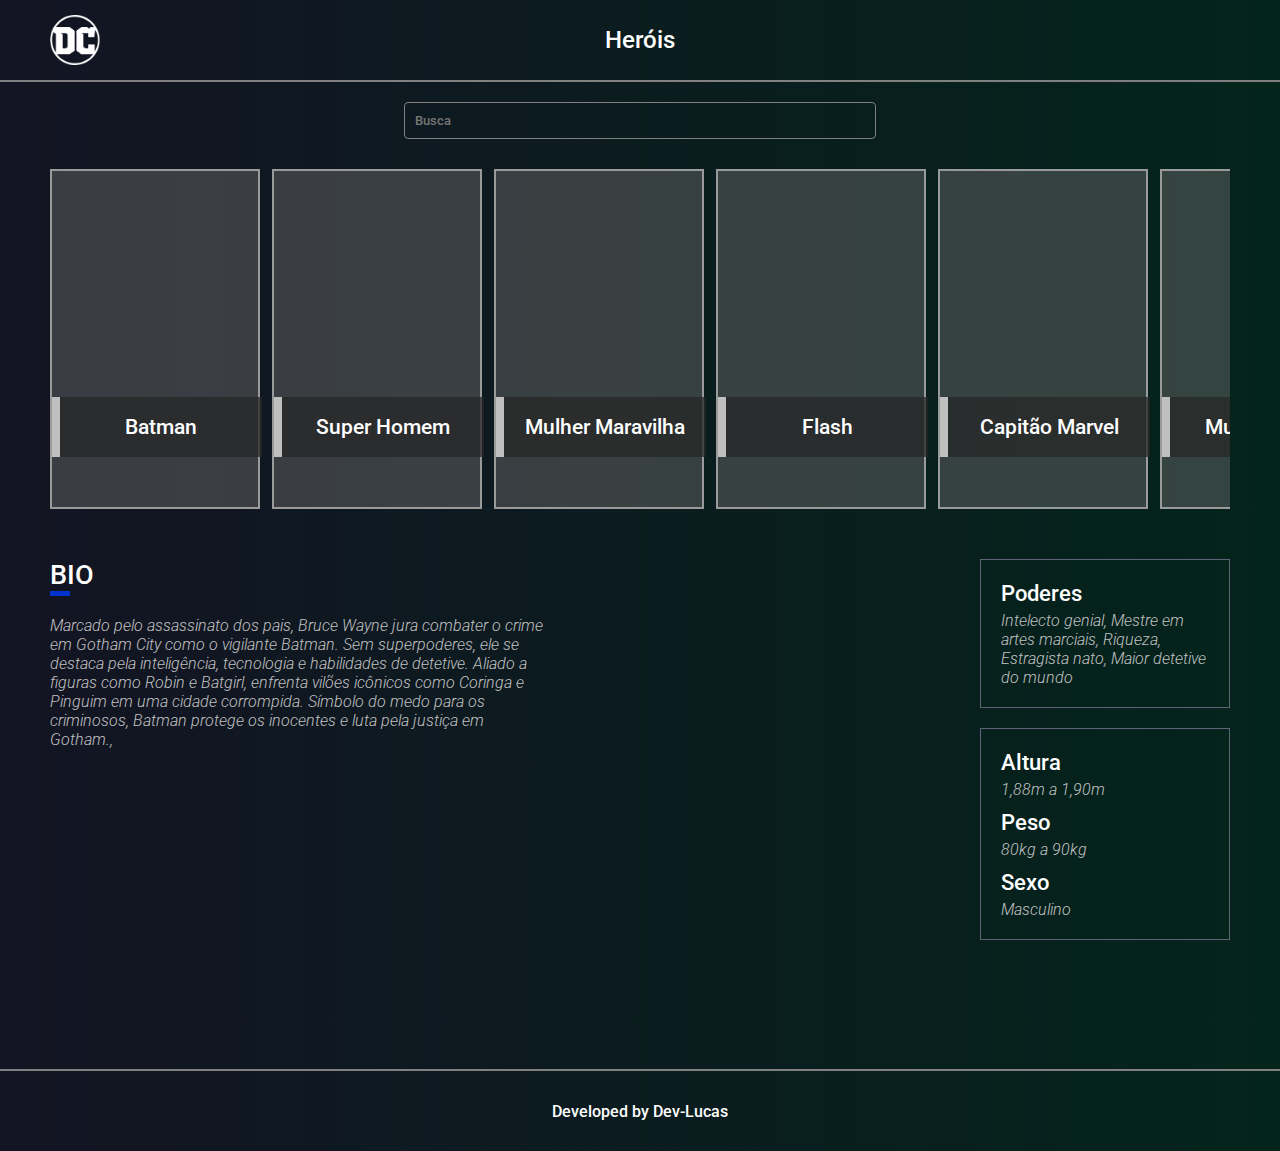
<file: index.html>
<!DOCTYPE html>
<html lang="en">

<head>
    <meta charset="UTF-8">
    <meta name="viewport" content="width=device-width, initial-scale=1.0">
    <title>DC Heróis</title>
    <link rel="stylesheet" href="style.css">
</head>

<body>
    <div class="inv">
        <header><img src="assets/img/DC-Comics-Logo-PNG-File.png" alt="" class="logo">
            Heróis<div class="ss"></div>
        </header>
    </div>
    <div class="header-line"></div>
    <div class="inv">
        <input type="text" value="" placeholder="Busca" onkeydown="teste(event)" />
    </div>
    <div class="inv">
        <div class="heros-nav">
        </div>
    </div>
    <div class="inv-2">
        <div class="invChild">
            <div class="container-2">
                <div class="title">BIO</div>
                <div class="line"></div>
                <div class="bio">Marcado pelo assassinato dos pais, Bruce Wayne jura combater o crime em Gotham City
                    como o
                    vigilante Batman. Sem superpoderes, ele se destaca pela inteligência, tecnologia e habilidades de
                    detetive.
                    Aliado a figuras como Robin e Batgirl, enfrenta vilões icônicos como Coringa e Pinguim em uma cidade
                    corrompida. Símbolo do medo para os criminosos, Batman protege os inocentes e luta pela justiça em
                    Gotham.,
                </div>
                <div class="hero-photo"></div>
            </div>
            <div class="bio-cont">
                <div class="container-3">
                    <h3>Poderes
                        <p class="power">Intelecto genial, Mestre em artes marciais, Riqueza, Estragista nato, Maior
                            detetive do mundo</p>
                    </h3>
                </div>
                <div class="container-3">
                    <h3>Altura
                        <p class="height">1,88m a 1,90m</p>
                    </h3>
                    <h3>Peso
                        <p class="weight">80kg a 90kg</p>
                    </h3>
                    <h3>Sexo
                        <p class="gender">Masculino</p>
                    </h3>
                </div>
            </div>
        </div>
    </div>

    <footer>Developed by Dev-Lucas</footer>
    </div>
    <script src="script.js"></script>
</body>

</html>
</file>
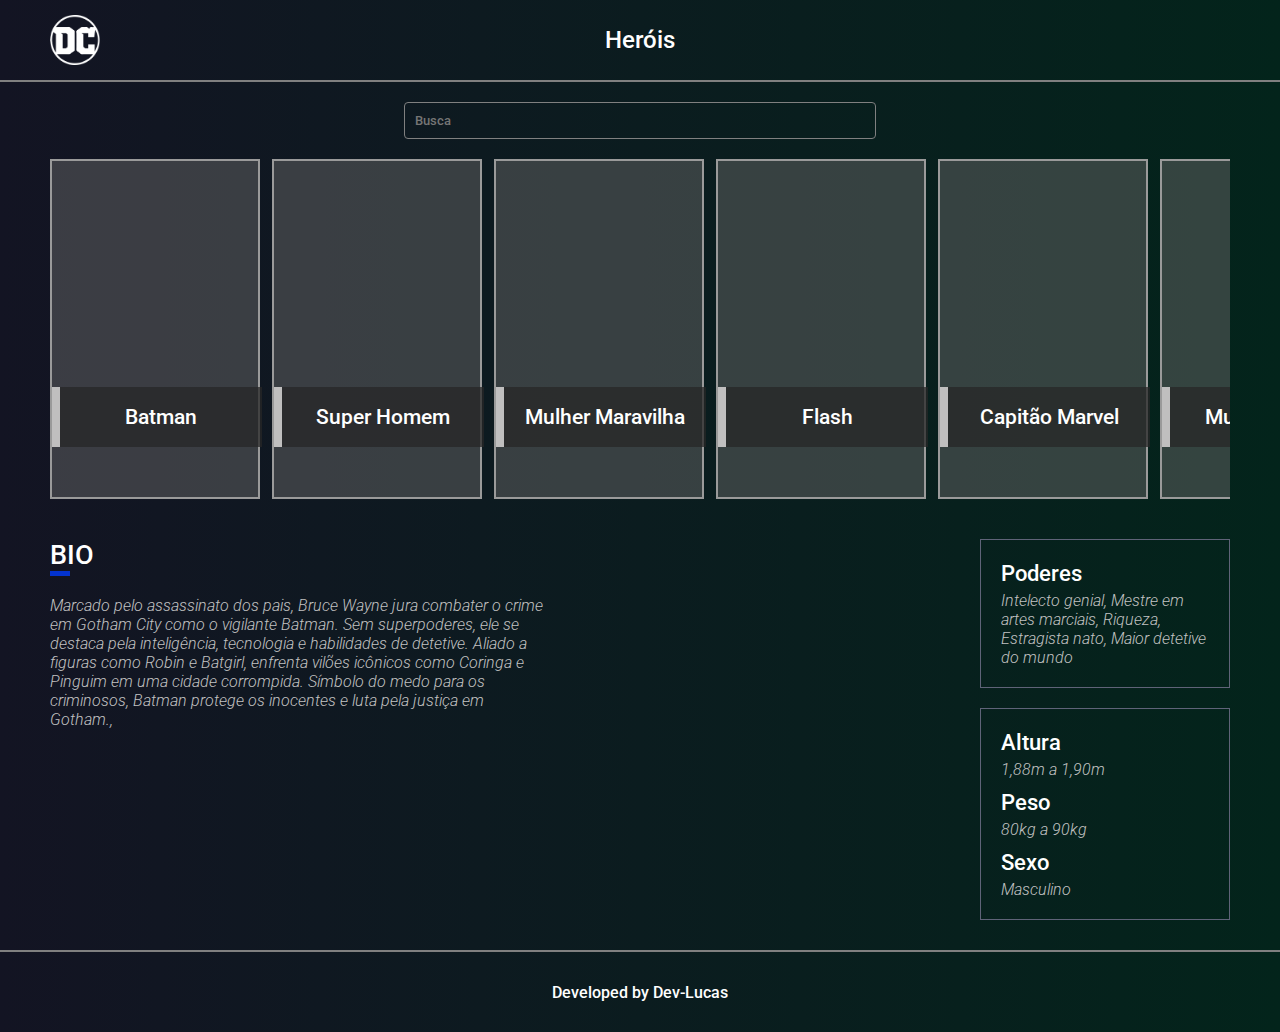
<file: aula Json e map/index.html>
<!DOCTYPE html>
<html lang="en">

<head>
    <meta charset="UTF-8">
    <meta name="viewport" content="width=device-width, initial-scale=1.0">
    <title>DC Heróis</title>
    <link rel="stylesheet" href="style.css">
</head>

<body>
    <div class="inv">
        <header><img src="assets/img/DC-Comics-Logo-PNG-File.png" alt="" class="logo">
            Heróis<div class="ss"></div>
        </header>
    </div>
    <div class="header-line"></div>
    <div class="inv">
        <input type="text" placeholder="Busca" onkeydown="teste(event)" />
    </div>
    <div class="inv">
        <div class="heros-nav">
        </div>
    </div>
    <div class="inv-2">
        <div class="invChild">
            <div class="container-2">
                <div class="title">BIO</div>
                <div class="line"></div>
                <div class="bio">Marcado pelo assassinato dos pais, Bruce Wayne jura combater o crime em Gotham City
                    como o
                    vigilante Batman. Sem superpoderes, ele se destaca pela inteligência, tecnologia e habilidades de
                    detetive.
                    Aliado a figuras como Robin e Batgirl, enfrenta vilões icônicos como Coringa e Pinguim em uma cidade
                    corrompida. Símbolo do medo para os criminosos, Batman protege os inocentes e luta pela justiça em
                    Gotham.,
                </div>
            </div>
            <div class="bio-cont">
                <div class="container-3">
                    <h3>Poderes
                        <p class="power">Intelecto genial, Mestre em artes marciais, Riqueza, Estragista nato, Maior
                            detetive do mundo</p>
                    </h3>
                </div>
                <div class="container-3">
                    <h3>Altura
                        <p class="height">1,88m a 1,90m</p>
                    </h3>
                    <h3>Peso
                        <p class="weight">80kg a 90kg</p>
                    </h3>
                    <h3>Sexo
                        <p class="gender">Masculino</p>
                    </h3>
                </div>
            </div>
        </div>
    </div>

    <footer>Developed by Dev-Lucas</footer>
    </div>
    <script src="script.js"></script>
</body>

</html>
</file>
<file: style.css>
@import url('https://fonts.googleapis.com/css2?family=Roboto:ital,wght@0,100;0,300;0,400;0,500;0,700;0,900;1,100;1,300;1,400;1,500;1,700;1,900&display=swap');

* {
  margin: 0;
  color: white;
  font-family: "Roboto", sans-serif;
  font-weight: 500;
  font-style: normal;
}

body {
  background: linear-gradient(to right, rgb(19, 20, 35), rgb(3, 36, 27));
}

.inv {
  display: flex;
  align-items: center;
  justify-content: center;
  padding: 0 50px 0 50px;
}

header {
  gap: 40px;
  box-sizing: border-box;
  display: flex;
  align-items: center;
  justify-content: space-between;
  width: 100%;
  max-width: 1200px;
  height: 80px;
  font-family: "Roboto", sans-serif;
  font-size: 1.5rem;
  font-weight: 500;
  font-style: normal;
}

.header-line {
  background-color: gray;
  height: 2px;
  width: 100%;
}

.logo,
.ss {
  width: 50px;
  height: 50px;
}

input {
  padding: 0 10px 0 10px;
  margin-top: 20px;
  width: 450px;
  height: 35px;
  background-color: rgba(255, 255, 255, 0);
  border: 1px solid grey;
  border-radius: 4px;
}

.heros-nav {
  padding: 20px 0 20px 0;
  display: flex;
  align-items: center;
  gap: 12px;
  width: 100%;
  max-width: 1200px;
  border-radius: 8px;
  overflow-x: scroll;
  box-sizing: border-box;
  height: 400px;
}

.heros-nav::-webkit-scrollbar {
  /* width: 10px; */
  height: 15px;
  /* Largura da barra */
}

.heros-nav::-webkit-scrollbar-track {
  background: #1d1d32cc;
  /* Cor do plano de fundo */
}

.heros-nav.heros-nav::-webkit-scrollbar-thumb {
  background: #0333cf;
  /* Cor do indicador */
  border-radius: 0px;
  /* Arredondamento dos cantos */
}

.heros-nav::-webkit-scrollbar-thumb:hover {
  background: #05209c;
  /* Cor do indicador ao passar o mouse */
}

.inv-nf {
  display: flex;
  justify-content: center;
}
.not-found {
  display: flex;
  justify-content: center;
  font-size: 22px;
  color: rgb(131, 130, 130);
}

.card {
  position: relative;
  background: rgba(100, 100, 100, 0.514);
  background-position: center;
  background-size: auto 100%;
  min-width: 210px;
  height: 340px;
  border: 2px solid rgb(154, 154, 154);
  transition: transform 0.5s;
  transition: background-size 1s ease;
cursor: pointer;

}

.card-name {
  color: white;
  display: flex;
  align-items: center;
  justify-content: center;
  position: absolute;
  left: 0;
  bottom: 50px;
  background-color: rgba(39, 39, 39, 0.748);
  width: 202px;
  height: 60px;
  border-left: 8px solid rgb(192, 191, 191);
  font-family: "Roboto", sans-serif;
  font-size: 1.3rem;
  font-weight: 500;
  font-style: normal;
}

.card:hover {
  /* transform: translateY(0) scale(1.03); */
  background-size: auto 110%;
  border-color: #0333cf;

  .card-name {
    border-color: #3e5fcd;
    background-color: #0333cf76;
  }
}

.inv-2 {
  display: flex;
  justify-content: center;
  padding: 0 50px 0 50px;
}

.invChild {
  display: flex;
  justify-content: space-between;
  width: 100%;
  max-width: 1200px;
  gap: 15px;
}

.container-2 {
  box-sizing: border-box;
  width: 100%;
  max-width: 1200px;
  display: flex;
  padding: 20px 0 20px 0;
  flex-direction: column;
}

.title {
  font-family: "Roboto", sans-serif;
  font-size: 1.7rem;
  font-weight: 500;
  font-style: normal;
}

.line {
  background-color: #0333cf;
  width: 20px;
  height: 5px;
}

.bio {
  font-family: "Roboto", sans-serif;
  font-style: oblique;
  font-weight: 300;
  color: rgb(194, 194, 194);
  padding-top: 20px;
  width: 100%;
  max-width: 500px;
}
.hero-photo {
  margin-top: 20px;
background-image: url(https://recreio.com.br/media/uploads/dc_comics/batman_quadrinhos_capa.jpg);
  background-position: center;
  background-size: cover;
  width: 100%;
  max-width: 500px;
  /* min-width: 350px; */
  height: 250px;
}

.container-3 {
  gap: 10px;
  margin-top: 20px;
  box-sizing: border-box;
  width: 250px;
  height: fit-content;
  border: 1px solid rgb(95, 99, 120);
  display: flex;
  padding: 20px 20px 20px 20px;
  flex-direction: column;
  font-family: "Roboto", sans-serif;
  font-size: 1.2rem;
  font-weight: 500;
  font-style: normal;
}

.bio-cont{
display: flex;
flex-direction: column;
}

.power, .height, .weight, .gender {
  padding-top: 5px;
  color: rgb(194, 194, 194);
  font-style: oblique;
  font-size: 1rem;
  font-weight: 300;
}

footer {
  margin-top: 30px;
  display: flex;
  justify-content: center;
  align-items: center;
  border-top: 2px solid grey;
  height: 80px;
}

@media(max-width: 730px){

.invChild {
  flex-wrap: wrap;
}

}

@media(max-width: 480px){

  .invChild {
  justify-content: center;
  }
  
  }
</file>
<file: aula Json e map/style.css>
@import url('https://fonts.googleapis.com/css2?family=Roboto:ital,wght@0,100;0,300;0,400;0,500;0,700;0,900;1,100;1,300;1,400;1,500;1,700;1,900&display=swap');

* {
  margin: 0;
  color: white;
  font-family: "Roboto", sans-serif;
  font-weight: 500;
  font-style: normal;
}

body {
  background: linear-gradient(to right, rgb(19, 20, 35), rgb(3, 36, 27));
}

.inv {
  display: flex;
  align-items: center;
  justify-content: center;
  padding: 0 50px 0 50px;
}

header {
  gap: 40px;
  box-sizing: border-box;
  display: flex;
  align-items: center;
  justify-content: space-between;
  width: 100%;
  max-width: 1200px;
  height: 80px;
  font-family: "Roboto", sans-serif;
  font-size: 1.5rem;
  font-weight: 500;
  font-style: normal;
}

.header-line {
  background-color: gray;
  height: 2px;
  width: 100%;
}

.logo,
.ss {
  width: 50px;
  height: 50px;
}

input {
  padding: 0 10px 0 10px;
  margin-top: 20px;
  width: 450px;
  height: 35px;
  background-color: rgba(255, 255, 255, 0);
  border: 1px solid grey;
  border-radius: 4px;
}

.heros-nav {
  padding: 20px 0 20px 0;
  display: flex;
  gap: 12px;
  width: 100%;
  max-width: 1200px;
  border-radius: 8px;
  overflow-x: scroll;
  box-sizing: border-box;
}

.heros-nav::-webkit-scrollbar {
  /* width: 10px; */
  height: 15px;
  /* Largura da barra */
}

.heros-nav::-webkit-scrollbar-track {
  background: #1d1d32cc;
  /* Cor do plano de fundo */
}

.heros-nav.heros-nav::-webkit-scrollbar-thumb {
  background: #0333cf;
  /* Cor do indicador */
  border-radius: 0px;
  /* Arredondamento dos cantos */
}

.heros-nav::-webkit-scrollbar-thumb:hover {
  background: #05209c;
  /* Cor do indicador ao passar o mouse */
}

.card {
  position: relative;
  background: rgba(100, 100, 100, 0.514);
  background-position: center;
  background-size: auto 100%;
  min-width: 210px;
  height: 340px;
  border: 2px solid rgb(154, 154, 154);
  transition: transform 0.5s;
  transition: background-size 1s ease;
cursor: pointer;

}

.card-name {
  color: white;
  display: flex;
  align-items: center;
  justify-content: center;
  position: absolute;
  left: 0;
  bottom: 50px;
  background-color: rgba(39, 39, 39, 0.748);
  width: 202px;
  height: 60px;
  border-left: 8px solid rgb(192, 191, 191);
  font-family: "Roboto", sans-serif;
  font-size: 1.3rem;
  font-weight: 500;
  font-style: normal;
}

.card:hover {
  /* transform: translateY(0) scale(1.03); */
  background-size: auto 110%;
  border-color: #0333cf;

  .card-name {
    border-color: #3e5fcd;
    background-color: #0333cf76;
  }
}

.inv-2 {
  display: flex;
  justify-content: center;
  padding: 0 50px 0 50px;
}

.invChild {
  display: flex;
  justify-content: space-between;
  width: 100%;
  max-width: 1200px;
  gap: 15px;
}

.container-2 {
  box-sizing: border-box;
  width: 100%;
  max-width: 1200px;
  display: flex;
  padding: 20px 0 20px 0;
  flex-direction: column;
}

.title {
  font-family: "Roboto", sans-serif;
  font-size: 1.7rem;
  font-weight: 500;
  font-style: normal;
}

.line {
  background-color: #0333cf;
  width: 20px;
  height: 5px;
}

.bio {
  font-family: "Roboto", sans-serif;
  font-style: oblique;
  font-weight: 300;
  color: rgb(194, 194, 194);
  padding-top: 20px;
  width: 100%;
  max-width: 500px;
}

.container-3 {
  gap: 10px;
  margin-top: 20px;
  box-sizing: border-box;
  width: 250px;
  height: fit-content;
  border: 1px solid rgb(95, 99, 120);
  display: flex;
  padding: 20px 20px 20px 20px;
  flex-direction: column;
  font-family: "Roboto", sans-serif;
  font-size: 1.2rem;
  font-weight: 500;
  font-style: normal;
}

.bio-cont{
display: flex;
flex-direction: column;
}

.power, .height, .weight, .gender {
  padding-top: 5px;
  color: rgb(194, 194, 194);
  font-style: oblique;
  font-size: 1rem;
  font-weight: 300;
}

footer {
  margin-top: 30px;
  display: flex;
  justify-content: center;
  align-items: center;
  border-top: 2px solid grey;
  height: 80px;
}

@media(max-width: 600px){

.invChild {
  flex-wrap: wrap;
  justify-content: center;
}

}
</file>
